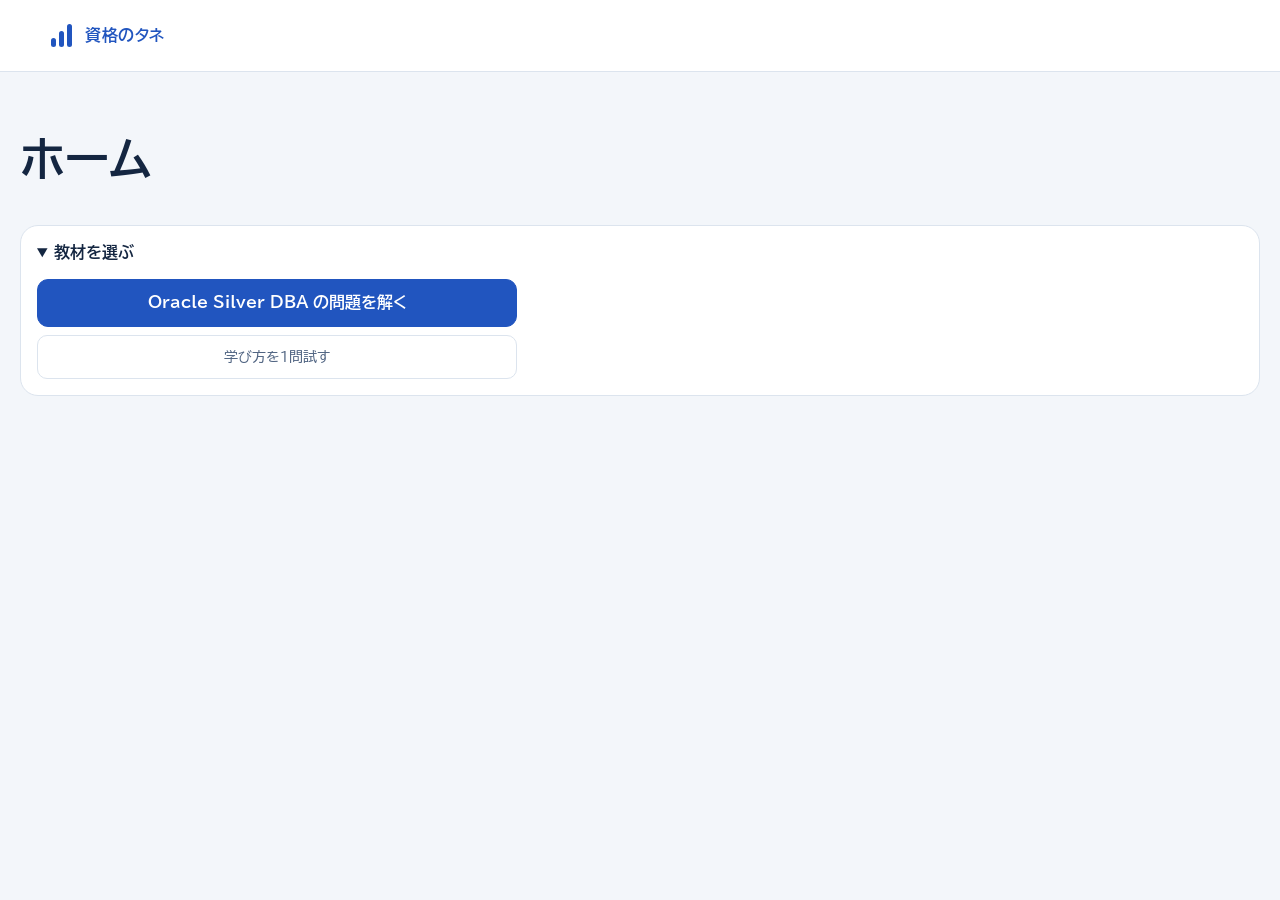
<file: index.html>
<!doctype html>
<html lang="ja">
<head>
  <meta charset="UTF-8">
  <meta name="viewport" content="width=device-width, initial-scale=1.0">
  <meta name="description" content="1問解いたら、芽が出た。1問から続けられる資格学習アプリ。">
  <meta name="apple-mobile-web-app-title" content="資格のタネ">
  <meta name="theme-color" content="#f3f6fa">
  <meta name="apple-mobile-web-app-capable" content="yes">
  <meta name="apple-mobile-web-app-status-bar-style" content="default">
  <title>資格のタネ</title>
  <link rel="manifest" href="manifest.webmanifest">
  <link rel="icon" href="icons/app-icon.svg" type="image/svg+xml">
  <link rel="apple-touch-icon" href="icons/app-icon.svg">
  <link rel="stylesheet" href="styles.css?v=47">
</head>
<body>
  <a class="skip-link" href="#main">本文へ移動</a>
  <header class="topbar">
    <button class="brand" id="brand-button" type="button" aria-label="資格のタネ ホーム">
      <span class="brand-mark" aria-hidden="true"><i></i><i></i><i></i></span>
      <strong>資格のタネ</strong>
    </button>
    <div class="top-actions">
      <button class="google-button" id="google-connect" type="button" aria-label="Googleで同期" hidden>
        <svg viewBox="0 0 24 24" aria-hidden="true"><path fill="#4285f4" d="M21.6 12.2c0-.7-.1-1.4-.2-2H12v3.8h5.4a4.6 4.6 0 0 1-2 3v2.5h3.2c1.9-1.7 3-4.3 3-7.3Z"/><path fill="#34a853" d="M12 22c2.7 0 5-.9 6.6-2.4L15.4 17c-.9.6-2 1-3.4 1-2.6 0-4.8-1.8-5.6-4.1H3.1v2.6A10 10 0 0 0 12 22Z"/><path fill="#fbbc05" d="M6.4 13.9A6 6 0 0 1 6.1 12c0-.7.1-1.3.3-1.9V7.5H3.1A10 10 0 0 0 2 12c0 1.6.4 3.1 1.1 4.5l3.3-2.6Z"/><path fill="#ea4335" d="M12 6c1.5 0 2.8.5 3.8 1.5l2.9-2.8A9.7 9.7 0 0 0 12 2a10 10 0 0 0-8.9 5.5l3.3 2.6A6 6 0 0 1 12 6Z"/></svg>
        <span>Googleで同期</span>
      </button>
      <details class="account-menu" id="account-menu" hidden>
        <summary><span class="account-avatar" id="account-avatar">G</span><span id="account-name">Google</span></summary>
        <div class="account-popover">
          <strong id="account-email"></strong>
          <p id="sync-status">Google Driveと同期済み</p>
          <button id="sync-now" type="button">今すぐ同期</button>
          <button id="disconnect-google" type="button">連携を解除</button>
        </div>
      </details>
      <button type="button" class="icon-button menu-toggle" id="open-menu" aria-label="メニューを開く" aria-haspopup="dialog" aria-controls="site-menu" hidden><span aria-hidden="true"></span></button>
    </div>
  </header>
  <dialog id="site-menu" aria-labelledby="menu-title">
    <div class="menu-heading"><h2 id="menu-title">メニュー</h2><button class="icon-button" type="button" id="close-menu" aria-label="メニューを閉じる">×</button></div>
    <nav aria-label="学習メニュー">
        <a href="#home">ホーム</a>
        <a href="#mock">簡易模試</a>
        <a href="#questions">練習問題</a>
        <a href="#curriculum">カリキュラム</a>
        <a href="#history">学習記録</a>
        <a href="#settings">資格・設定</a>
    </nav>
  </dialog>

  <main id="main" tabindex="-1">
    <section class="plan-view" id="plan-view" aria-labelledby="plan-heading">
      <div class="plan-hero" data-page="home">
        <h1 id="plan-heading" tabindex="-1">ホーム</h1>
      </div>

      <div id="section-header" hidden><a href="#home">‹ ホーム</a><h1 id="section-title" tabindex="-1"></h1></div>
      <section class="panel practice-panel" aria-label="今日のチャレンジ" hidden>
        <div class="practice-options" id="practice-options">
          <h2>今日のチャレンジ</h2>
          <p id="daily-streak"></p>
          <p id="challenge-intro"></p>
          <button type="button" class="primary-button" id="start-mini">今日のチャレンジを始める</button>
        </div>
        <div class="quest">
          <div><strong id="quest-title"></strong><span id="quest-count"></span></div>
          <progress id="quest-progress" max="3" value="0" aria-label="今日解いた問い"></progress>
          <span id="quest-level"></span>
        </div>
        <div id="practice-run" hidden>
          <p class="practice-meta" id="practice-position"></p>
          <h2 id="practice-question" tabindex="-1"></h2>
          <p id="practice-verdict" class="answer-status" role="status"></p>
          <div class="practice-choices" id="practice-choices"></div>
          <div class="practice-answer" id="practice-answer" hidden>
            <dl>
              <div id="practice-selected-answer" hidden><dt>あなたの回答</dt><dd></dd></div>
              <div><dt id="practice-answer-label">答え</dt><dd id="practice-answer-text"></dd></div>
              <div id="practice-explanation" hidden><dt>解説</dt><dd></dd></div>
            </dl>
            <a id="practice-source" target="_blank" rel="noopener noreferrer" hidden>Oracle公式資料で確認</a>
          </div>
          <p class="practice-feedback" id="practice-feedback"></p>
          <div class="practice-actions">
            <button type="button" id="reveal-answer" class="primary-button">答えを確かめる</button>
            <button type="button" id="grade-correct" class="primary-button">自力で解けた</button>
            <button type="button" id="grade-missed" class="ghost-button">もう一度復習</button>
            <button type="button" id="next-question" class="primary-button">次の1問へ</button>
            <button type="button" id="leave-practice" class="ghost-button">ここで終える</button>
          </div>
        </div>
        <div id="challenge-result" class="challenge-result" hidden>
          <h2 id="challenge-title" tabindex="-1">チャレンジクリア</h2>
          <p class="challenge-score" id="challenge-score"></p>
          <p id="challenge-reward"></p>
          <ul id="challenge-missed" aria-label="もう一度復習する問い"></ul>
          <div class="practice-actions">
            <button type="button" id="retry-challenge" class="primary-button">間違えた問いに再挑戦</button>
            <button type="button" id="repeat-challenge" class="ghost-button">次のチャレンジへ</button>
            <button type="button" id="end-challenge" class="ghost-button">ここで終える</button>
          </div>
        </div>
      </section>

      <div data-page="home">
        <details class="panel home-materials" id="home-materials" open>
          <summary>教材を選ぶ</summary>
          <div class="material-options">
            <div class="field" id="saved-materials" hidden>
              <label for="plan-select">保存済みの教材・計画</label>
              <select id="plan-select"></select>
            </div>
            <button type="button" id="oracle-start" class="primary-button" hidden>Oracle Silver DBA の問題を解く</button>
            <button type="button" id="quick-start" class="ghost-button" hidden>学び方を1問試す</button>
          </div>
          <p class="record-error" id="home-error" role="alert" hidden></p>
        </details>
        <section id="exam-outlook" class="panel standing-panel" aria-labelledby="standing-heading" hidden>
          <h2 id="standing-heading">おすすめの受験時期</h2>
          <p id="exam-estimate"></p>
          <details id="exam-basis" hidden><summary>目安の根拠</summary><p id="exam-explanation"></p></details>
        </section>
      </div>
      <section data-page="mock" class="menu-page" hidden>
        <section id="timed-mock" class="panel" hidden>
          <h2>本番形式の模試</h2>
          <p id="timed-mock-info"></p>
          <div id="timed-mock-sets" class="practice-actions"></div>
          <div id="timed-mock-run" hidden>
            <p id="timed-mock-clock"></p>
            <p id="timed-mock-position"></p>
            <form id="timed-mock-answer"><fieldset><legend id="timed-mock-question" tabindex="-1"></legend><div id="timed-mock-choices"></div></fieldset></form>
            <div class="practice-actions">
              <button id="timed-mock-prev" type="button" class="ghost-button">前の問題</button>
              <button id="timed-mock-next" type="button" class="primary-button">次の問題</button>
              <button id="timed-mock-submit" type="button" class="ghost-button">提出して採点</button>
            </div>
          </div>
          <p id="timed-mock-message" role="status"></p>
          <p id="timed-mock-storage-status" role="status" hidden></p>
          <div id="timed-mock-review"></div>
        </section>
        <div class="panel">
        <p id="mock-availability"></p>
        <p id="trial-mock-note" hidden>模試の流れを試すためのセットです。結果は資格試験の合格見込みに含まれません。</p>
        <label>合格ライン <input id="pass-mark" type="number" min="1" max="100" step="1" value="70" required> ％</label>
        <button type="button" class="ghost-button" id="start-mock">模試を始める</button>
        <p id="mock-result" class="mock-result" role="status"></p>
        <section id="oracle-diagnosis" hidden>
          <h2>分野別の復習</h2>
          <p id="oracle-coverage"></p>
          <button type="button" class="ghost-button" id="oracle-next"></button>
          <details><summary>全分野の内訳</summary><ul id="oracle-domains"></ul></details>
          <p><a href="https://www.oracle.com/a/ocom/docs/dc/ww-ou-5297-database2019-studyguide-5.pdf#page=13">Oracle公式サンプル問題（英語・PDF）</a></p>
        </section>
        <details class="mock-method"><summary>想定合格率の見方</summary><p>直近の模試の正答数を使い、同じ問題数・難度の模試で設定ラインに届く確率を推定します。実試験の出題配分や合否データによる補正はしていません。問いの偏りや自己採点で値が変わります。</p></details>
        </div>
      </section>
      <section data-page="questions" class="menu-page" hidden>
        <div class="panel">
        <form id="review-item-form" class="review-item-form">
          <div class="field"><label for="review-domain">学習分野</label><select id="review-domain" required></select></div>
          <div class="field"><label for="review-question">問い</label><input id="review-question" required maxlength="180" placeholder="例：今日覚えた用語を一言で説明すると？"></div>
          <div class="field"><label for="review-answer">答えまたは教材の参照先</label><textarea id="review-answer" required maxlength="1000" rows="2" placeholder="例：教科書の第3章 p.45"></textarea></div>
          <details class="choice-settings"><summary>選択式にする</summary><div class="field"><label for="review-distractors">誤答の選択肢（1行ずつ、最大3つ）</label><textarea id="review-distractors" maxlength="1000" rows="2"></textarea><small>上の「答え」に正解を入力してください。</small></div></details>
          <button class="primary-button" type="submit">問いを登録</button>
        </form>
        <ul class="review-items" id="review-items"></ul>
        </div>
      </section>
      <section data-page="curriculum" class="menu-page" hidden>
      <div class="plan-overview">
        <p id="plan-period"></p>
        <div class="progress-orbit" id="progress-orbit" style="--progress: 0">
          <div><strong id="progress-percent">0</strong><span>%</span><small>完了</small></div>
        </div>
      </div>
      <section class="today-card" id="today-card" aria-labelledby="today-heading">
        <div class="today-topline">
          <div>
            <h2 id="today-heading">次の学習</h2>
          </div>
          <span class="phase-pill" id="today-phase">診断</span>
        </div>
        <div class="today-grid">
          <div class="session-detail">
            <p class="session-date" id="today-date">—</p>
            <h3 id="today-title">—</h3>
            <p class="focus-domains" id="today-domains">—</p>
            <ol class="task-list" id="today-tasks"></ol>
            <div class="recall-list" id="recall-list"></div>
            <p class="review-summary" id="review-summary" aria-live="polite"></p>
          </div>
          <form class="record-form" id="record-form">
            <h3>学習を記録</h3>
            <div class="record-fields">
              <label>実績時間 <span><input id="actual-minutes" type="number" min="1" max="360" required> 分</span></label>
              <label>理解度（任意）
                <select id="confidence">
                  <option value="">未入力</option>
                  <option value="1">1 — まだ曖昧</option>
                  <option value="2">2 — 要復習</option>
                  <option value="3">3 — おおむね理解</option>
                  <option value="4">4 — 説明できる</option>
                  <option value="5">5 — 応用できる</option>
                </select>
              </label>
              <label>学習メモ <textarea id="study-note" rows="3" maxlength="300" placeholder="迷った点、次回に確認すること"></textarea></label>
            </div>
            <p class="record-error" id="record-error" role="alert" hidden></p>
            <button class="primary-button" type="submit">このセッションを完了</button>
          </form>
        </div>
      </section>

      <section class="panel" aria-labelledby="phases-heading">
        <div class="section-heading">
          <h2 id="phases-heading">学習の流れ</h2>
          <p>理解した直後ではなく、忘れかけた頃に再び取り出します。</p>
        </div>
        <div class="phase-timeline" id="phase-timeline"></div>
      </section>

        <article class="panel schedule-panel" aria-labelledby="schedule-heading">
          <div class="section-heading compact"><h2 id="schedule-heading">学習スケジュール</h2></div>
          <div class="schedule-list" id="schedule-list"></div>
        </article>
      <aside class="evidence-note">
        <strong>設計上の注意</strong>
        <p>復習間隔や時間配分は研究原則を実用向けに具体化した初期値で、個人に最適な数値を保証するものではありません。理解度と記録を見ながら調整できる基盤として設計しています。</p>
      </aside>
      </section>
      <section data-page="history" class="menu-page" hidden>
        <div class="standing-grid">
          <div>
            <p id="habit-summary" class="standing-stat"></p>
            <ol id="activity-week" aria-label="直近7日間の学習"></ol>
          </div>
          <div>
            <p class="standing-stat" id="solved-stat"></p>
            <p id="review-status"></p>
          </div>
        </div>
      <section class="stats-grid" aria-label="カリキュラム概要">
        <article class="stat-card"><span>完了した回数</span><strong id="stat-completed">0</strong></article>
        <article class="stat-card"><span>実際の学習時間</span><strong id="stat-actual">0分</strong></article>
        <article class="stat-card accent-card"><span>平均理解度</span><strong id="stat-confidence">—</strong></article>
      </section>

        <article class="panel records-panel" aria-labelledby="records-heading">
          <div class="section-heading compact"><h2 id="records-heading">学習記録</h2></div>
          <label class="history-scope"><input type="checkbox" id="all-records"> 他の資格・過去の計画の記録も表示</label>
          <div class="records-list" id="records-list"></div>
        </article>
      </section>
      <section data-page="settings" class="menu-page" hidden>
      <div class="plan-actions" id="plan-actions" hidden>
        <button class="ghost-button" id="reset-all" type="button">すべてのデータを削除</button>
      </div>
      <details id="pass-record" class="dashboard-details">
        <summary>本試験の合格記録</summary>
        <p id="pass-record-date" tabindex="-1" hidden></p>
        <button type="button" class="ghost-button" id="record-pass">合格を記録</button>
        <div id="pass-confirmation" hidden>
          <p>この資格の本試験合格を、今日の日付で記録します。</p>
          <button type="button" class="primary-button" id="confirm-pass">記録する</button>
          <button type="button" class="ghost-button" id="cancel-pass">キャンセル</button>
        </div>
      </details>
      <details class="dashboard-details install-guide" id="install-guide" hidden>
        <summary>ホーム画面に追加（任意）</summary>
        <p>ブラウザーのままでも学習できます。ホーム画面に追加すると、アイコンからすぐに開けます。</p>
        <button type="button" class="ghost-button" id="install-app" hidden>ホーム画面に追加</button>
        <ul>
          <li>iPhoneのSafariでは、共有メニューから「ホーム画面に追加」。表示される場合は「ウェブアプリとして開く」をオンにします。</li>
          <li>AndroidのChromeでは、メニューからインストールを選びます。</li>
        </ul>
      </details>
      <details class="dashboard-details">
        <summary>学習リマインダー（任意）</summary>
        <p id="study-reminder-help">ファイルを保存し、対応するカレンダーアプリで取り込んでください。取り込み後はカレンダーで通知を確認・変更できます。</p>
        <form id="study-reminder" class="record-fields" aria-describedby="study-reminder-help">
          <div class="field-grid">
            <div class="field">
              <label for="study-reminder-day">繰り返し</label>
              <select id="study-reminder-day" name="day" required>
                <option value="">選択してください</option>
                <option value="daily">毎日</option>
                <option value="MO">毎週月曜日</option>
                <option value="TU">毎週火曜日</option>
                <option value="WE">毎週水曜日</option>
                <option value="TH">毎週木曜日</option>
                <option value="FR">毎週金曜日</option>
                <option value="SA">毎週土曜日</option>
                <option value="SU">毎週日曜日</option>
              </select>
            </div>
            <div class="field">
              <label for="study-reminder-time">時刻</label>
              <input id="study-reminder-time" name="time" type="time" required>
            </div>
          </div>
          <div><button type="submit" class="ghost-button">カレンダーファイルを保存（.ics）</button></div>
          <div id="study-reminder-status" role="status"></div>
        </form>
      </details>
      </section>

    </section>
  </main>

  <div class="toast" id="toast" role="status" aria-live="polite"></div>
  <script src="google-config.js"></script>
  <script src="curriculum.js?v=20"></script>
  <script src="plan-library.js"></script>
  <script src="practice.js?v=36"></script>
  <script src="trial-questions.js"></script>
  <script src="materials/oracle-silver/oracle-silver-dba.js?v=31"></script>
  <script src="materials/oracle-silver/oracle-silver-sql.js?v=31"></script>
  <script src="materials/oracle-silver/oracle-silver-dba-extra.js?v=31"></script>
  <script src="materials/oracle-silver/oracle-silver-sql-extra.js?v=31"></script>
  <script src="materials/oracle-silver/oracle-silver-cases.js?v=31"></script>
  <script src="materials/oracle-silver/scenarios.js?v=31"></script>
  <script src="materials/oracle-silver/dba-practice.js?v=31"></script>
  <script src="materials/oracle-silver/sql-practice.js?v=31"></script>
  <script src="materials/oracle-silver/final-practice.js?v=31"></script>
  <script src="materials/oracle-silver/mock-a.js?v=31"></script>
  <script src="materials/oracle-silver/mock-b.js?v=31"></script>
  <script src="materials/oracle-silver/oracle-silver.js?v=31"></script>
  <script src="timed-mock.js?v=42"></script>
  <script src="google-sync.js?v=11"></script>
  <script src="study-storage.js"></script>
  <script src="calendar-reminder.js"></script>
  <script src="app.js?v=47"></script>
</body>
</html>
</file>
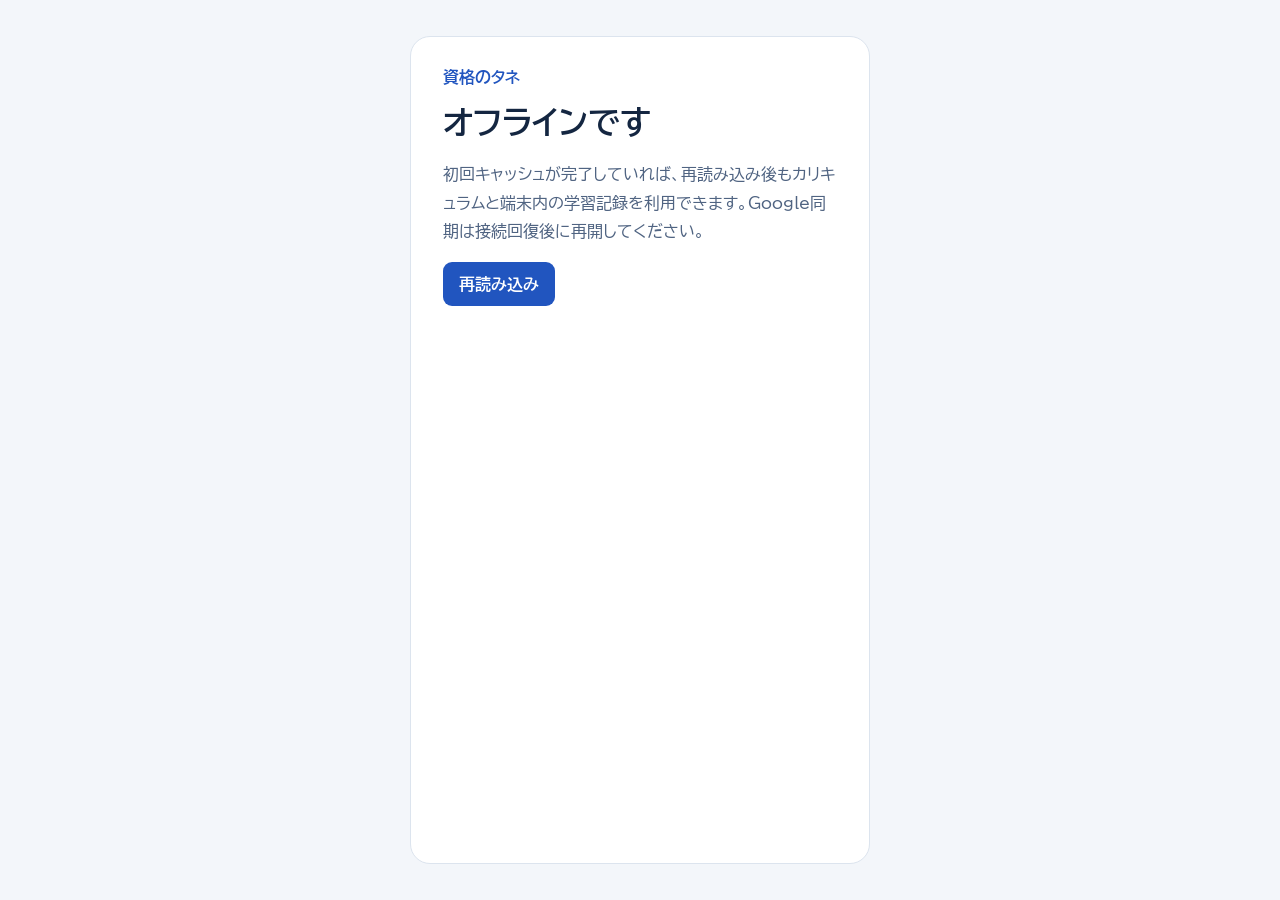
<file: offline.html>
<!doctype html>
<html lang="ja"><head><meta charset="UTF-8"><meta name="viewport" content="width=device-width,initial-scale=1"><meta name="theme-color" content="#f3f6fa"><title>オフライン｜資格のタネ</title><link rel="stylesheet" href="styles.css?v=47"><style>body{min-height:100vh;margin:0;display:grid;place-items:center;background:#f3f6fa;color:#142641;font:16px "BIZ UDPGothic","Hiragino Sans","Yu Gothic","Meiryo","Noto Sans CJK JP",system-ui,sans-serif}.card{max-width:460px;margin:20px;padding:32px;border:1px solid #dce4ee;border-radius:20px;background:#fff}strong{color:#2155bf}p{color:#506482;line-height:1.8}button{font:inherit;min-height:44px;padding:0 16px;border:0;border-radius:9px;background:#2155bf;color:#fff;font-weight:800;cursor:pointer}</style></head><body><main class="card"><strong>資格のタネ</strong><h1>オフラインです</h1><p>初回キャッシュが完了していれば、再読み込み後もカリキュラムと端末内の学習記録を利用できます。Google同期は接続回復後に再開してください。</p><button onclick="location.reload()">再読み込み</button></main></body></html>
</file>
<file: styles.css>
@font-face {
  font-family: "BIZ UDPGothic";
  src: url("fonts/biz-ud-pgothic-regular.woff2") format("woff2");
  font-weight: 400;
  font-display: swap;
}

@font-face {
  font-family: "BIZ UDPGothic";
  src: url("fonts/biz-ud-pgothic-bold.woff2") format("woff2");
  font-weight: 700;
  font-display: swap;
}

:root {
  color-scheme: light;
  --bg: #f3f6fa;
  --surface: #fff;
  --surface-2: #f6f8fc;
  --surface-3: #dfe7f3;
  --line: #dce4ee;
  --line-bright: #8da4c1;
  --text: #142641;
  --muted: #506482;
  --accent: #2155bf;
  --accent-hover: #19449f;
  --accent-soft: #eaf1ff;
  --support: #225880;
  --orange: #80501b;
  --red: #a8313b;
  --shadow: 0 14px 42px rgba(43, 75, 120, .09);
  font-family: "BIZ UDPGothic", "Hiragino Sans", "Yu Gothic", "Meiryo", "Noto Sans CJK JP", system-ui, sans-serif;
}

* { box-sizing: border-box; }
[hidden] { display: none !important; }
html { background: var(--bg); scroll-behavior: smooth; }
body { margin: 0; min-width: 320px; min-height: 100vh; color: var(--text); background: var(--bg); line-height: 1.6; }
h1, h2 { font-weight: 700; }
button, input, select, textarea { font: inherit; }
button { color: inherit; }
button:focus-visible, input:focus-visible, select:focus-visible, textarea:focus-visible, a:focus-visible { outline: 3px solid #2760c4; outline-offset: 3px; }
.skip-link { position: fixed; z-index: 100; top: 8px; left: 8px; padding: 10px 14px; border-radius: 8px; background: var(--accent); color: #fff; transform: translateY(-160%); }
.skip-link:focus { transform: none; }

.topbar { position: sticky; top: 0; z-index: 20; height: 72px; display: flex; align-items: center; justify-content: space-between; padding: 0 clamp(18px, 4vw, 58px); border-bottom: 1px solid var(--line); background: rgba(255, 255, 255, .94); backdrop-filter: blur(18px); }
.brand { display: inline-flex; align-items: center; gap: 12px; padding: 0; border: 0; background: transparent; cursor: pointer; letter-spacing: .035em; }
.brand strong { color: var(--accent); }
.brand-mark { width: 22px; height: 23px; display: grid; grid-template-columns: repeat(3, 5px); align-items: end; gap: 3px; }
.brand-mark i { display: block; border-radius: 4px; background: var(--accent); }
.brand-mark i:nth-child(1) { height: 9px; }
.brand-mark i:nth-child(2) { height: 16px; }
.brand-mark i:nth-child(3) { height: 23px; }
.top-actions, .plan-actions { display: flex; align-items: center; gap: 10px; }
.plan-actions[hidden] { display: none; }
.ghost-button, .icon-button { border: 1px solid var(--line); background: var(--surface); cursor: pointer; }
.ghost-button { min-height: 40px; padding: 0 14px; border-radius: 10px; color: var(--muted); font-size: .875rem; }
.ghost-button:hover { color: var(--text); border-color: var(--line-bright); }
.icon-button { width: 40px; height: 40px; display: grid; place-items: center; padding: 0; border-radius: 10px; }
.icon-button svg { width: 18px; fill: none; stroke: currentColor; stroke-width: 1.8; stroke-linecap: round; stroke-linejoin: round; }
.google-button { min-height: 40px; display: inline-flex; align-items: center; gap: 9px; padding: 0 13px; border: 1px solid var(--line); border-radius: 10px; background: #fff; color: #263026; font-size: .875rem; font-weight: 800; cursor: pointer; }
.google-button:hover { background: var(--surface-2); }
.google-button:disabled { opacity: .65; cursor: wait; }
.google-button svg { width: 19px; height: 19px; }
.account-menu { position: relative; }
.account-menu[hidden] { display: none; }
.account-menu summary { min-height: 40px; display: flex; align-items: center; gap: 8px; padding: 0 11px 0 6px; border: 1px solid var(--line); border-radius: 999px; background: var(--surface); cursor: pointer; list-style: none; font-size: .875rem; }
.account-menu summary::-webkit-details-marker { display: none; }
.account-avatar { width: 29px; height: 29px; display: grid; place-items: center; border-radius: 50%; background: var(--accent); background-position: center; background-size: cover; color: #fff; font-weight: 900; }
.account-avatar.has-image { color: transparent; }
.account-popover { position: absolute; z-index: 40; top: calc(100% + 10px); right: 0; width: 260px; padding: 16px; border: 1px solid var(--line); border-radius: 13px; background: var(--surface); box-shadow: var(--shadow); }
.account-popover strong, .account-popover p { display: block; overflow: hidden; text-overflow: ellipsis; white-space: nowrap; }
.account-popover strong { font-size: .875rem; }
.account-popover p { margin: 6px 0 13px; color: var(--muted); font-size: .8rem; }
.account-popover button { width: 100%; min-height: 38px; margin-top: 6px; border: 1px solid var(--line); border-radius: 8px; background: var(--surface-2); cursor: pointer; }
.account-popover button:hover { border-color: var(--line-bright); }

main { min-height: calc(100vh - 72px); }

.field-grid { display: grid; grid-template-columns: 1fr 1fr; gap: 16px; }
.field { min-width: 0; }
.field label { display: block; margin: 0 0 7px; color: var(--text); font-size: .875rem; font-weight: 800; }
.field input, .field select, .field textarea { width: 100%; border: 1px solid var(--line); border-radius: 10px; background: var(--surface); color: var(--text); }
.field input, .field select { height: 44px; padding: 0 11px; }
.field textarea { min-height: 92px; padding: 11px; resize: vertical; line-height: 1.55; }
.field input, .field select, .field textarea { font-size: 1rem; }
.field small { display: block; margin-top: 6px; color: var(--muted); font-size: .75rem; line-height: 1.5; }
.suffix-input { position: relative; }
.suffix-input input { padding-right: 38px; }
.suffix-input span { position: absolute; right: 12px; top: 12px; color: var(--muted); font-size: .77rem; }
.record-error { margin: 14px 0; padding: 10px 12px; border: 1px solid #ebc3c8; border-radius: 9px; background: #fff3f4; color: var(--red); font-size: .77rem; line-height: 1.55; }
.primary-button { min-height: 48px; display: inline-flex; align-items: center; justify-content: center; gap: 18px; padding: 0 20px; border: 1px solid var(--accent); border-radius: 11px; background: var(--accent); color: #fff; font-weight: 700; cursor: pointer; }
.primary-button:hover { background: var(--accent-hover); }

.plan-view { width: min(1240px, calc(100% - 40px)); margin: 0 auto; padding: 44px 0 70px; }
.plan-hero { padding: 0 0 8px; }
.plan-hero h1 { margin: 12px 0 8px; font-size: clamp(1.75rem, 3.7vw, 2.9rem); line-height: 1.35; overflow-wrap: anywhere; }
.plan-overview { display: flex; align-items: center; justify-content: space-between; gap: 16px; padding-block: 16px; color: var(--muted); }
.progress-orbit { --progress: 0; flex: 0 0 104px; width: 104px; height: 104px; display: grid; place-items: center; border-radius: 50%; background: conic-gradient(var(--accent) calc(var(--progress) * 1%), var(--surface-3) 0); }
.progress-orbit::before { content: ""; grid-area: 1 / 1; width: 88px; height: 88px; border-radius: 50%; background: var(--bg); }
.progress-orbit div { z-index: 1; grid-area: 1 / 1; text-align: center; }
.progress-orbit strong { font-size: 1.8rem; letter-spacing: -.05em; }
.progress-orbit span { color: var(--muted); }
.progress-orbit small { display: block; color: var(--muted); font-size: .64rem; }
.stats-grid { margin-top: 18px; display: grid; grid-template-columns: repeat(5, 1fr); gap: 10px; }
.stat-card, .panel, .today-card { border: 1px solid var(--line); border-radius: 18px; background: var(--surface); }
.stat-card { padding: 19px; }
.stat-card span, .stat-card small { display: block; color: var(--muted); }
.stat-card span { font-size: .875rem; font-weight: 800; }
.stat-card strong { display: block; margin: 10px 0 4px; font-size: 1.72rem; letter-spacing: -.04em; }
.stat-card small { font-size: .75rem; letter-spacing: .1em; text-transform: uppercase; }
.accent-card { border-color: #cedcf5; background: linear-gradient(130deg, var(--accent-soft), var(--surface)); }

.today-card { margin-top: 18px; padding: clamp(24px, 4vw, 38px); border-color: #cbd9ef; background: var(--surface); box-shadow: var(--shadow); scroll-margin-top: 90px; }
.today-topline { display: flex; align-items: flex-start; justify-content: space-between; gap: 20px; }
.today-topline h2 { margin: 7px 0 0; font-size: 1.55rem; }
.phase-pill { padding: 7px 11px; border: 1px solid #c7d8f5; border-radius: 999px; background: var(--accent-soft); color: var(--accent); font-size: .7rem; font-weight: 900; }
.today-grid { display: grid; grid-template-columns: minmax(0, 1.3fr) minmax(320px, .7fr); gap: 34px; margin-top: 30px; }
.session-date { margin: 0; color: var(--support); font-size: .875rem; font-weight: 800; }
.session-detail h3 { margin: 9px 0 6px; font-size: clamp(1.4rem, 3vw, 2.1rem); }
.focus-domains { margin: 0; color: var(--muted); font-size: .875rem; }
.task-list { display: grid; gap: 8px; margin: 25px 0 0; padding: 0; list-style: none; counter-reset: task; }
.task-list li { display: grid; grid-template-columns: 52px 1fr; align-items: center; gap: 13px; padding: 12px 14px; border: 1px solid var(--line); border-radius: 10px; background: var(--surface-2); color: var(--text); font-size: .9rem; line-height: 1.5; }
.task-time { color: var(--accent); font-size: .8rem; font-weight: 900; }
.recall-list { display: grid; gap: 10px; margin-top: 16px; }
.recall-list:empty, .review-summary:empty, .review-items:empty { display: none; }
.recall-card { padding: 16px; border: 1px solid #cbd9ef; border-radius: 12px; background: var(--accent-soft); }
.recall-card h4 { margin: 6px 0 12px; overflow-wrap: anywhere; }
.recall-meta, .review-summary { margin: 0; color: var(--muted); font-size: .875rem; }
.recall-card summary { padding: 5px 0; color: var(--accent); cursor: pointer; font-weight: 700; }
.recall-answer { white-space: pre-wrap; overflow-wrap: anywhere; }
.recall-rating { display: grid; gap: 6px; max-width: 18rem; font-size: .875rem; }
.recall-rating select { min-height: 40px; padding: 0 8px; border: 1px solid var(--line-bright); border-radius: 8px; background: var(--surface); color: var(--text); }
.review-summary { margin-top: 10px; }
.review-item-form { display: grid; grid-template-columns: minmax(8rem, .7fr) 1fr 1fr auto; align-items: end; gap: 12px; }
.review-item-form textarea { display: block; min-height: 44px; }
.review-item-form .primary-button { min-height: 44px; white-space: nowrap; }
.review-items { display: grid; gap: 8px; margin: 16px 0 0; padding: 0; list-style: none; }
.review-items li { display: flex; flex-wrap: wrap; justify-content: space-between; gap: 6px 12px; padding: 10px 12px; border: 1px solid var(--line); border-radius: 8px; overflow-wrap: anywhere; }
.review-items li span, .record-recall { color: var(--muted); font-size: .875rem; }
.record-recall { margin: 8px 0 0; padding-left: 20px; overflow-wrap: anywhere; }
.record-form { padding: 22px; border: 1px solid var(--line); border-radius: 14px; background: var(--surface-2); }
.record-form h3 { margin: 0 0 17px; font-size: 1rem; }
.record-fields { display: grid; gap: 12px; }
.record-fields label { color: var(--text); font-size: .875rem; font-weight: 800; }
.record-fields label > span { display: flex; align-items: center; gap: 7px; margin-top: 6px; }
.record-fields input, .record-fields select, .record-fields textarea { width: 100%; margin-top: 6px; border: 1px solid var(--line); border-radius: 8px; background: var(--surface); color: var(--text); }
.record-fields input, .record-fields select { min-height: 40px; padding: 0 10px; }
.record-fields label > span input { width: 100px; margin: 0; }
.record-fields textarea { padding: 9px; resize: vertical; line-height: 1.5; }
.record-form .primary-button { width: 100%; margin-top: 15px; }
.complete-state .today-grid { grid-template-columns: 1fr; }

.panel { margin-top: 18px; padding: 28px; }
.section-heading { display: flex; align-items: flex-start; justify-content: space-between; gap: 30px; margin-bottom: 25px; }
.section-heading h2 { margin: 7px 0 0; font-size: 1.3rem; }
.section-heading > p { max-width: 440px; margin: 0; color: var(--muted); font-size: .76rem; line-height: 1.6; }
.section-heading.compact { margin-bottom: 18px; }
.phase-timeline { display: grid; grid-template-columns: repeat(3, 1fr); gap: 10px; }
.phase-card { min-height: 190px; display: grid; grid-template-columns: 34px 1fr; gap: 11px; padding: 18px; border: 1px solid var(--line); border-radius: 13px; background: var(--surface-2); }
.phase-card.done { border-color: #c7d8f5; background: var(--accent-soft); }
.phase-number { color: var(--accent); font-size: .7rem; font-weight: 900; }
.phase-principle { color: var(--support); font-size: .62rem; font-weight: 900; letter-spacing: .07em; }
.phase-body h3 { margin: 8px 0; font-size: .95rem; }
.phase-body p { margin: 0; color: var(--muted); font-size: .875rem; line-height: 1.65; }
.phase-body small { display: block; margin-top: 15px; color: var(--muted); font-size: .75rem; }
.two-column { display: grid; grid-template-columns: minmax(0, 1.05fr) minmax(340px, .95fr); gap: 18px; }
.schedule-panel, .records-panel { min-width: 0; }
.schedule-list, .records-list { max-height: 600px; display: grid; gap: 7px; padding-right: 3px; overflow-y: auto; scrollbar-color: var(--line-bright) transparent; }
.schedule-row { width: 100%; display: grid; grid-template-columns: 32px 100px minmax(0, 1fr) 44px; align-items: center; gap: 10px; padding: 11px; border: 1px solid var(--line); border-radius: 10px; background: var(--surface-2); text-align: left; cursor: pointer; }
.schedule-row:hover:not(:disabled), .schedule-row.current { border-color: #8da9de; background: var(--accent-soft); }
.schedule-row:disabled { color: var(--muted); cursor: default; }
.schedule-row.done { background: var(--surface); }
.schedule-check { width: 27px; height: 27px; display: grid; place-items: center; border: 1px solid var(--line); border-radius: 7px; color: var(--muted); font-size: .65rem; font-weight: 900; }
.schedule-row.done .schedule-check { border-color: #b9cff4; background: var(--accent-soft); color: var(--accent); }
.schedule-date, .schedule-minutes { color: var(--muted); font-size: .8rem; }
.schedule-title { min-width: 0; overflow: hidden; text-overflow: ellipsis; white-space: nowrap; font-size: .875rem; font-weight: 800; }
.schedule-minutes { text-align: right; }
.record-card { padding: 14px; border: 1px solid var(--line); border-radius: 10px; background: var(--surface-2); }
.record-top { display: flex; align-items: center; justify-content: space-between; gap: 12px; }
.record-top strong { font-size: .875rem; }
.record-top span { flex: 0 0 auto; color: var(--accent); font-size: .8rem; font-weight: 900; }
.record-meta { margin: 6px 0 0; color: var(--muted); font-size: .75rem; }
.record-note { margin: 10px 0 0; padding-top: 10px; border-top: 1px solid var(--line); color: var(--muted); font-size: .875rem; line-height: 1.55; }
.empty-state { padding: 34px 18px; border: 1px dashed var(--line); border-radius: 11px; color: var(--muted); text-align: center; font-size: .76rem; line-height: 1.7; }
.evidence-note { display: flex; gap: 18px; margin-top: 18px; padding: 18px 22px; border: 1px dashed var(--line); border-radius: 14px; }
.evidence-note strong { flex: 0 0 auto; color: var(--orange); font-size: .875rem; }
.evidence-note p { margin: 0; color: var(--muted); font-size: .875rem; line-height: 1.65; }
.toast { position: fixed; z-index: 50; right: 22px; bottom: 22px; max-width: 330px; padding: 13px 17px; border: 1px solid #c7d8f5; border-radius: 10px; background: var(--surface); color: var(--text); box-shadow: var(--shadow); opacity: 0; transform: translateY(15px); pointer-events: none; transition: .25s ease; }
.toast.show { opacity: 1; transform: none; }

@media (max-width: 1050px) {
  .review-item-form { grid-template-columns: 1fr 1fr; }
  .stats-grid { grid-template-columns: repeat(3, 1fr); }
  .today-grid, .two-column { grid-template-columns: 1fr; }
  .phase-timeline { grid-template-columns: repeat(2, 1fr); }
}
@media (max-width: 680px) {
  .review-item-form { grid-template-columns: 1fr; }
  .topbar { min-height: 64px; height: auto; padding: 10px 14px; flex-wrap: wrap; gap: 8px 12px; }
  .ghost-button { min-height: 36px; padding: 0 10px; font-size: .7rem; }
  .icon-button { width: 36px; height: 36px; }
  .google-button { min-height: 36px; padding: 0 9px; }
  .google-button span { display: none; }
  .account-menu summary { min-height: 36px; max-width: 120px; padding-right: 8px; }
  .account-menu summary #account-name { overflow: hidden; text-overflow: ellipsis; white-space: nowrap; }
  main { min-height: calc(100vh - 64px); }
  .plan-view { width: min(100% - 28px, 1240px); }
  .field-grid { grid-template-columns: 1fr; }
  .plan-view { padding-top: 25px; }
  .progress-orbit { flex-basis: 94px; width: 94px; height: 94px; }
  .progress-orbit::before { width: 76px; height: 76px; }
  .progress-orbit strong { font-size: 1.55rem; }
  .stats-grid { grid-template-columns: repeat(2, 1fr); }
  .today-card, .panel { padding: 20px 15px; }
  .today-topline { align-items: center; }
  .today-grid { gap: 22px; }
  .phase-timeline { grid-template-columns: 1fr; }
  .section-heading { display: block; }
  .section-heading > p { margin-top: 12px; }
  .schedule-row { grid-template-columns: 30px 82px 1fr; }
  .schedule-minutes { display: none; }
  .evidence-note { display: block; }
  .evidence-note p { margin-top: 8px; }
}
.practice-actions { display: flex; align-items: end; flex-wrap: wrap; gap: 12px; }
.practice-actions button { min-height: 44px; }
.history-scope { display: block; margin-bottom: 12px; color: var(--muted); font-size: .875rem; }
.practice-panel { margin-bottom: 20px; }
.home-materials { margin-bottom: 14px; padding: 4px 16px; }
.home-materials summary { min-height: 44px; padding-block: 10px; font-weight: 700; cursor: pointer; }
.material-options { display: grid; max-width: 30rem; gap: 8px; padding: 4px 0 12px; }
.material-options .ghost-button { min-height: 44px; font-size: .875rem; }
.quest { display: grid; grid-template-columns: auto minmax(40px, 1fr) auto; align-items: center; gap: 18px; padding: 13px 16px; border-radius: 12px; background: #eaf5ef; color: #20513d; }
.quest div { display: flex; flex-wrap: wrap; align-items: baseline; gap: 8px; }
.quest span { font-size: .875rem; font-variant-numeric: tabular-nums; }
.quest progress { appearance: none; width: 100%; height: 8px; border: 0; border-radius: 8px; overflow: hidden; background: #c9ded1; }
.quest progress::-webkit-progress-bar { background: #c9ded1; }
.quest progress::-webkit-progress-value { background: #32835c; border-radius: 8px; }
.quest progress::-moz-progress-bar { background: #32835c; }
#quest-level { font-weight: 800; white-space: nowrap; }
.practice-options { margin-bottom: 22px; }
.practice-options .primary-button { min-height: 52px; }
.practice-options h2, #practice-question { margin: 0; }
.practice-options h2 { font-size: 1.25rem; }
#daily-streak { display: inline-block; margin: 8px 0 0; padding: 3px 9px; border: 1px solid #a7beae; border-radius: 5px; color: #375443; font-size: .875rem; }
#daily-streak.earned { color: #56401e; border-color: #d7b665; background: #fff1c6; }
.practice-options p, .mock-method, .practice-meta { color: var(--muted); }
.dashboard-details { margin-top: 12px; padding: 0 16px; border: 1px solid var(--line); border-radius: 12px; background: var(--surface); }
.dashboard-details[open] { padding-bottom: 16px; }
.dashboard-details > summary { padding-block: 13px; font-weight: 750; cursor: pointer; }
.dashboard-details label:has(#pass-mark) { display: inline-block; margin: 0 10px 6px 0; }
.standing-panel h2 { margin: 0 0 16px; font-size: 1.25rem; line-height: 1.5; }
.standing-grid { display: grid; grid-template-columns: repeat(2, minmax(0, 1fr)); gap: 16px; }
.standing-grid > div { border-radius: 12px; padding: 14px 16px; background: var(--surface-2); }
.standing-grid p { margin: 0; }
.standing-stat { font-weight: 800; }
#review-status { margin-top: 10px; color: var(--muted); }
#activity-week { display: grid; grid-template-columns: repeat(7, minmax(0, 38px)); gap: 5px; margin: 10px 0 0; padding: 0; list-style: none; }
#activity-week li { display: grid; justify-items: center; gap: 2px; color: var(--muted); font-size: .7rem; }
.day-mark { display: grid; place-items: center; width: 100%; aspect-ratio: 1; border-radius: 8px; background: var(--surface-3); font-size: 1.1rem; }
#activity-week .studied .day-mark { background: #2f7656; color: #fff; }
.sr-only { position: absolute; width: 1px; height: 1px; overflow: hidden; clip-path: inset(50%); white-space: nowrap; }
#pass-mark { width: 4.25rem; padding: 6px; border: 1px solid var(--line-bright); border-radius: 6px; }
#start-mock:disabled { opacity: .6; cursor: default; }
.mock-result:empty, .practice-feedback:empty { display: none; }
.mock-method { font-size: .875rem; line-height: 1.6; }
.mock-method summary { cursor: pointer; }
.in-practice > :not(.practice-panel) { display: none; }
.in-practice .practice-panel { max-width: 760px; margin: 0 auto; box-shadow: var(--shadow); }
.practice-meta { margin: 30px 0 10px; font-size: .875rem; font-weight: 700; }
#practice-question, #timed-mock-question { font-size: clamp(1.0625rem, 2.5vw, 1.25rem); line-height: 1.65; overflow-wrap: anywhere; }
.answer-status { font-size: .9375rem; font-weight: 700; }
.answer-status[data-result] { padding: 3px 9px; border-radius: 6px; }
.answer-status[data-result="correct"] { background: #e1f3e9; color: #20513d; }
.answer-status[data-result="incorrect"] { background: #fbe8e9; color: #8c2532; }
#practice-verdict { width: fit-content; margin: 0; }
#practice-verdict:not(:empty) { margin-top: 12px; }
@media (prefers-reduced-motion: no-preference) {
  #practice-verdict[data-result="correct"] {
    animation: celebrate-correct-answer 320ms ease-out;
    transform-origin: left center;
  }
}
@keyframes celebrate-correct-answer {
  0% { transform: scale(.94); }
  45% { transform: scale(1.09); }
  100% { transform: scale(1); }
}
#practice-run { overflow-wrap: anywhere; }
.practice-answer { margin: 12px 0; padding: 12px 14px; border: 1px solid var(--line); border-radius: 10px; background: var(--surface-2); font-size: .9375rem; line-height: 1.65; overflow-wrap: anywhere; }
.practice-answer dl { display: grid; gap: 12px; margin: 0; }
.practice-answer dt { margin-bottom: 3px; color: var(--muted); font-size: .8125rem; font-weight: 700; }
.practice-answer dd { margin: 0; white-space: pre-wrap; }
#practice-answer-text { font-weight: 700; }
#practice-explanation { padding-top: 12px; border-top: 1px solid var(--line); }
#practice-source { display: inline-block; margin-top: 10px; color: var(--accent); font-size: .8125rem; }
.practice-feedback { color: var(--muted); font-size: .875rem; line-height: 1.6; }
.practice-actions { margin-top: 24px; align-items: center; }
.challenge-result { margin-top: 26px; padding: clamp(18px, 4vw, 30px); border-radius: 14px; background: var(--surface-2); }
.challenge-result h2 { margin: 0; color: #225a40; font-size: 1.125rem; }
.challenge-score { margin: 8px 0; font-size: clamp(1.375rem, 4vw, 1.75rem); font-weight: 700; }
.challenge-result ul { padding-inline-start: 22px; color: var(--muted); }
.challenge-result ul:empty { display: none; }
.practice-choices { display: grid; gap: 9px; margin-top: 18px; }
.practice-choices:empty { display: none; }
.choice-button { min-height: 48px; padding: 11px 16px; border: 1px solid var(--line-bright); border-radius: 10px; background: var(--surface); color: var(--text); font-size: 1rem; font-weight: 400; line-height: 1.7; text-align: left; overflow-wrap: anywhere; cursor: pointer; }
.choice-button:hover, .choice-button:focus-visible { border-color: var(--accent); background: var(--accent-soft); }
#timed-mock-answer fieldset { border: 0; margin: 0; padding: 0; min-inline-size: 0; }
#timed-mock-question { padding: 0; margin-bottom: 16px; font-weight: 700; scroll-margin-top: 6rem; }
#timed-mock-choices { display: grid; gap: 8px; }
#timed-mock-choices label { display: flex; align-items: flex-start; gap: 10px; }
#timed-mock-choices input { flex-shrink: 0; margin-top: 4px; accent-color: var(--accent); }
#timed-mock-choices label:has(input:checked) { border-color: var(--accent); background: var(--accent-soft); }
#timed-mock-review details { padding: 10px 0; border-top: 1px solid var(--line); overflow-wrap: anywhere; }
#timed-mock button:disabled { opacity: .45; cursor: default; }
.choice-settings { grid-column: 1 / -1; grid-row: 2; color: var(--muted); font-size: .875rem; }
.choice-settings summary { cursor: pointer; }
.choice-settings .field { max-width: 42rem; margin-top: 10px; }
.install-guide { font-size: .875rem; line-height: 1.65; color: var(--muted); }
.install-guide > ul { padding-inline-start: 1.5rem; }
@media (max-width: 680px) {
  .standing-grid { grid-template-columns: 1fr; gap: 8px; }
  .practice-options .primary-button { width: 100%; }
  .quest { grid-template-columns: 1fr auto; gap: 8px; }
  .quest progress { order: 1; grid-column: 1 / -1; }
  .practice-actions button { flex: 1 1 100%; }
  .practice-actions .primary-button { min-height: 52px; }
  .practice-actions .ghost-button { font-size: .875rem; }
  #practice-question, .practice-actions button { scroll-margin-top: 5rem; }
  .dashboard-details > summary { min-height: 44px; }
  .choice-settings { grid-row: auto; }
}
@media (prefers-reduced-motion: reduce) {
  *, *::before, *::after { scroll-behavior: auto !important; animation-duration: .01ms !important; transition-duration: .01ms !important; }
}

.menu-toggle { width: 44px; height: 44px; color: var(--text); }
.menu-toggle span { width: 18px; height: 2px; background: currentColor; box-shadow: 0 -6px currentColor, 0 6px currentColor; }
#site-menu { position: fixed; inset: 0 0 0 auto; margin: 0; width: min(320px, 88vw); max-width: none; height: 100%; max-height: none; padding: 20px; color: var(--text); background: var(--surface); border: 0; border-left: 1px solid var(--line); }
#site-menu::backdrop { background: rgb(20 38 65 / 35%); }
.menu-heading { display: flex; justify-content: space-between; align-items: center; margin-bottom: 16px; }
.menu-heading h2 { margin: 0; }
#site-menu nav { display: grid; }
#site-menu nav a { padding: 13px 12px; border-radius: 8px; color: var(--text); text-decoration: none; }
#site-menu nav a[aria-current], #site-menu nav a:hover { color: var(--accent); background: var(--accent-soft); }
#section-header, .menu-page { max-width: 920px; margin-inline: auto; }
#section-header a { display: inline-flex; align-items: center; min-height: 44px; color: var(--muted); }
#section-header h1 { margin: 4px 0 20px; }
.menu-page > .panel, .menu-page > .stats-grid, .menu-page > .standing-grid { margin-block: 14px; }
.menu-page .plan-actions { flex-wrap: wrap; }
</file>
